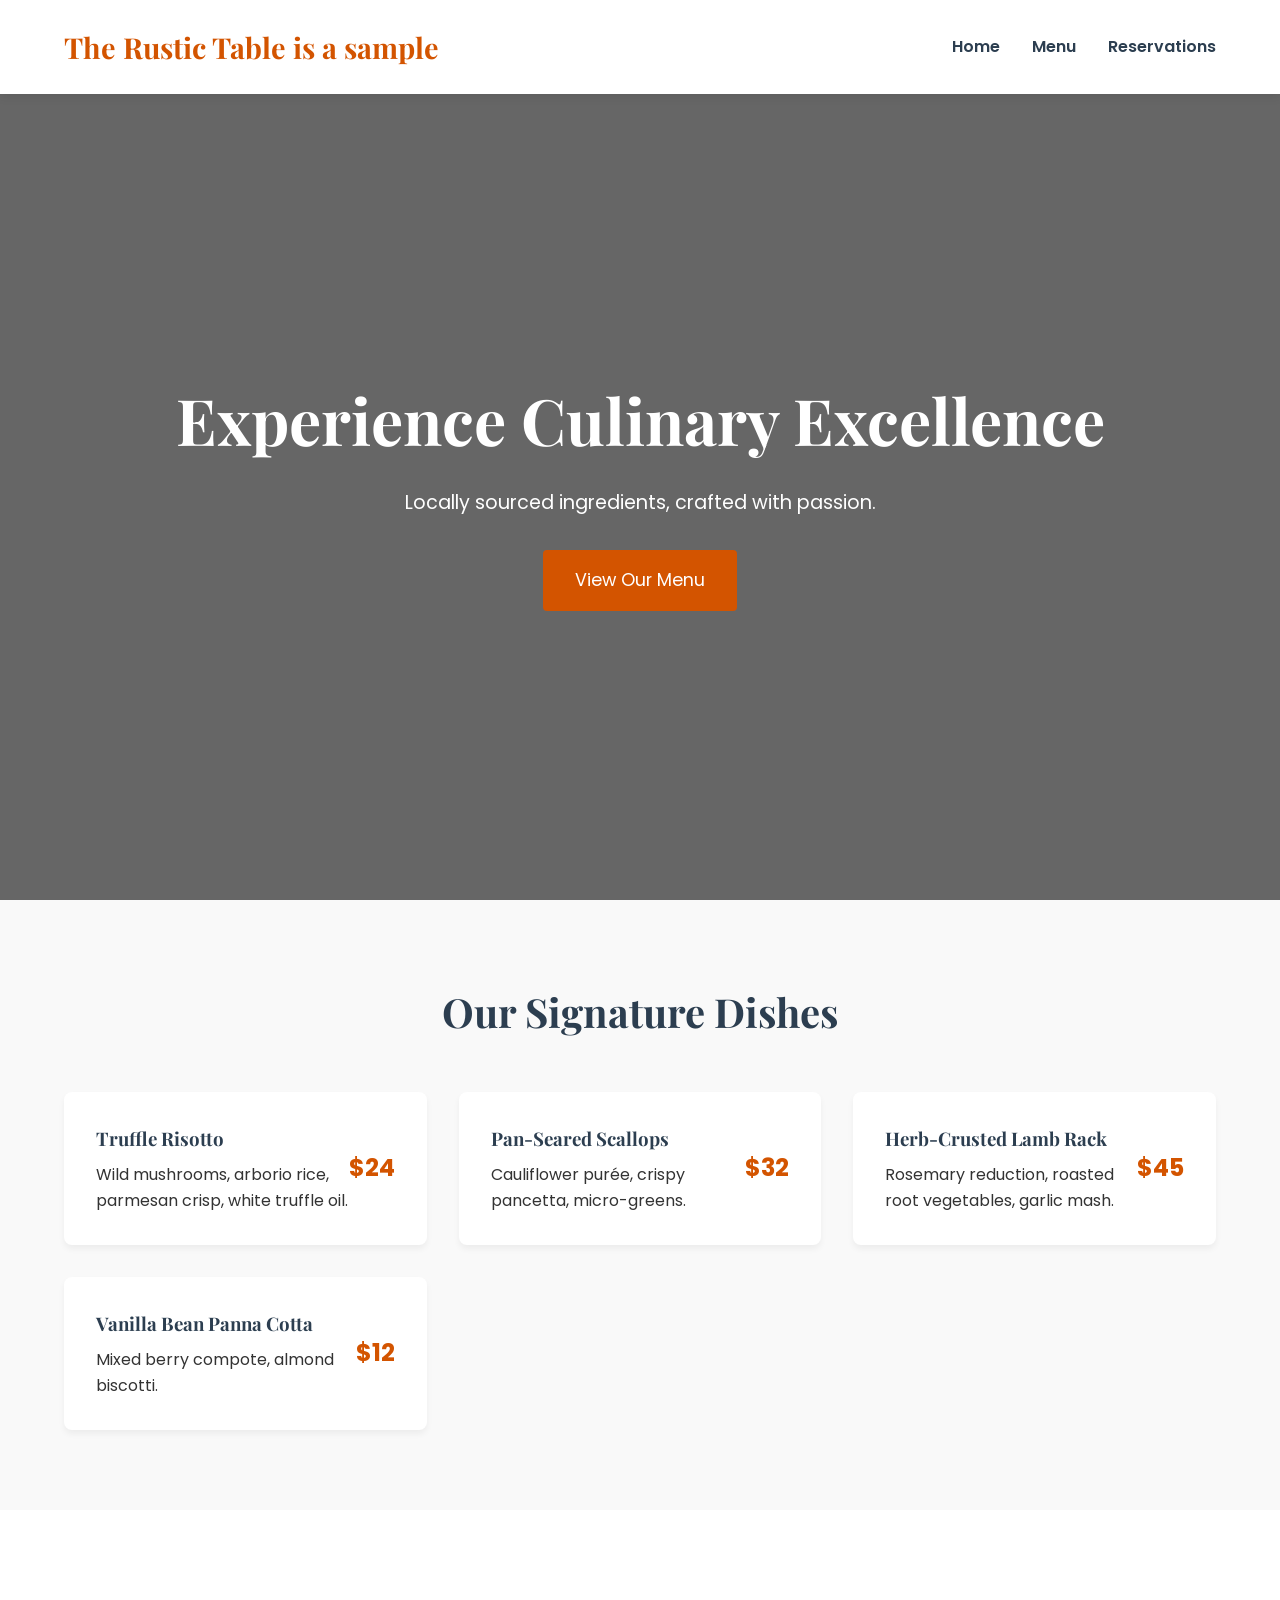
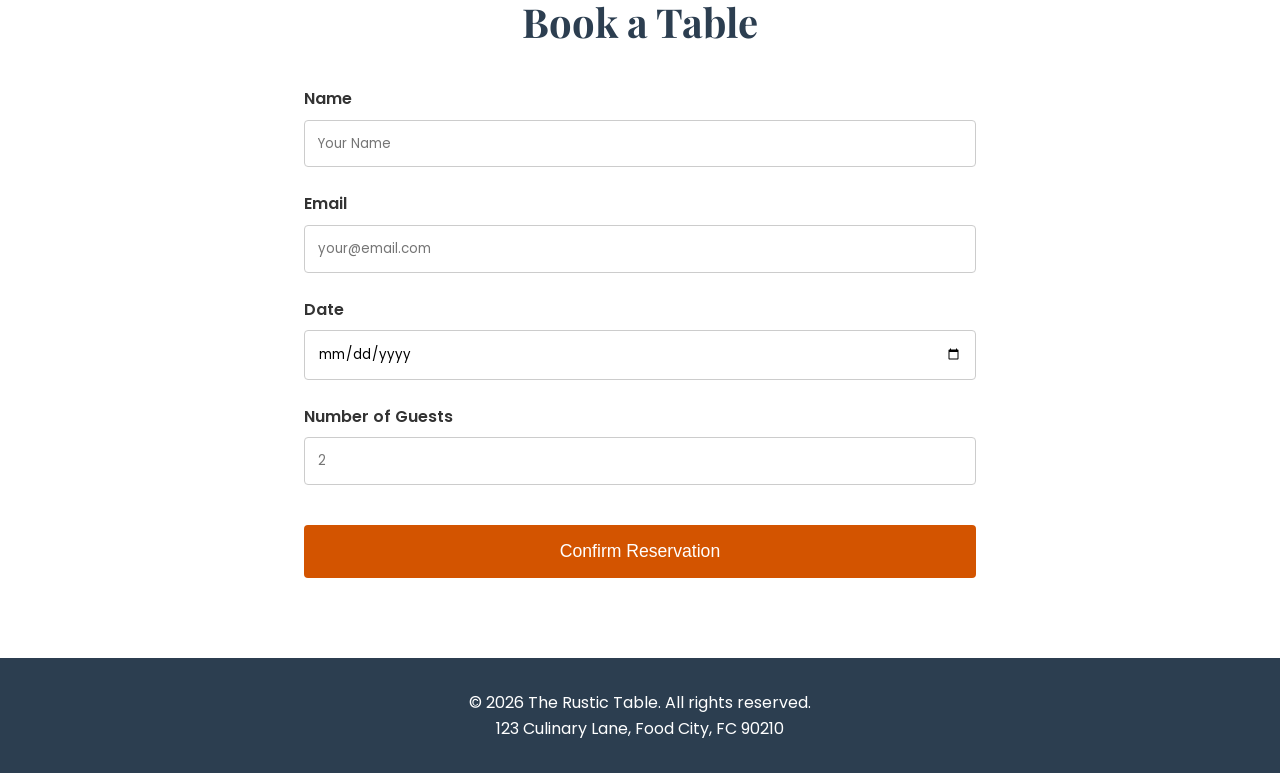
<file: index.html>
<!DOCTYPE html>
<html lang="en">
<head>
    <meta charset="UTF-8">
    <meta name="viewport" content="width=device-width, initial-scale=1.0">
    <title>The Rustic Table | Fine Dining</title>
    <link rel="stylesheet" href="style.css">
    <!-- Google Fonts for typography -->
    <link href="https://fonts.googleapis.com/css2?family=Playfair+Display:wght@400;700&family=Poppins:wght@300;400;600&display=swap" rel="stylesheet">
</head>
<body>
    <!-- Navigation -->
    <nav class="navbar">
        <div class="nav-brand">The Rustic Table is a sample</div>
        <ul class="nav-links">
            <li><a href="#home">Home</a></li>
            <li><a href="#menu">Menu</a></li>
            <li><a href="#reservations">Reservations</a></li>
        </ul>
    </nav>

    <!-- Hero Section -->
    <header id="home" class="hero">
        <div class="hero-content">
            <h1>Experience Culinary Excellence</h1>
            <p>Locally sourced ingredients, crafted with passion.</p>
            <a href="#menu" class="btn">View Our Menu</a>
        </div>
    </header>

    <!-- Menu Section -->
    <section id="menu" class="menu-section">
        <h2>Our Signature Dishes</h2>
        <div class="menu-grid">
            <div class="menu-item">
                <div class="menu-item-info">
                    <h3>Truffle Risotto</h3>
                    <p>Wild mushrooms, arborio rice, parmesan crisp, white truffle oil.</p>
                </div>
                <span class="price">$24</span>
            </div>
            <div class="menu-item">
                <div class="menu-item-info">
                    <h3>Pan-Seared Scallops</h3>
                    <p>Cauliflower purée, crispy pancetta, micro-greens.</p>
                </div>
                <span class="price">$32</span>
            </div>
            <div class="menu-item">
                <div class="menu-item-info">
                    <h3>Herb-Crusted Lamb Rack</h3>
                    <p>Rosemary reduction, roasted root vegetables, garlic mash.</p>
                </div>
                <span class="price">$45</span>
            </div>
            <div class="menu-item">
                <div class="menu-item-info">
                    <h3>Vanilla Bean Panna Cotta</h3>
                    <p>Mixed berry compote, almond biscotti.</p>
                </div>
                <span class="price">$12</span>
            </div>
        </div>
    </section>

    <!-- Reservation Section -->
    <section id="reservations" class="reservation-section">
        <h2>Book a Table</h2>
        <form id="reservation-form" class="reservation-form">
            <div class="form-group">
                <label for="name">Name</label>
                <input type="text" id="name" required placeholder="Your Name">
            </div>
            <div class="form-group">
                <label for="email">Email</label>
                <input type="email" id="email" required placeholder="your@email.com">
            </div>
            <div class="form-group">
                <label for="date">Date</label>
                <input type="date" id="date" required>
            </div>
            <div class="form-group">
                <label for="guests">Number of Guests</label>
                <input type="number" id="guests" min="1" max="12" required placeholder="2">
            </div>
            <button type="submit" class="btn btn-submit">Confirm Reservation</button>
        </form>
        <div id="form-message" class="hidden"></div>
    </section>

    <!-- Footer -->
    <footer>
        <p>&copy; 2026 The Rustic Table. All rights reserved.</p>
        <p>123 Culinary Lane, Food City, FC 90210</p>
    </footer>

    <script src="script.js"></script>
</body>
</html>
</file>
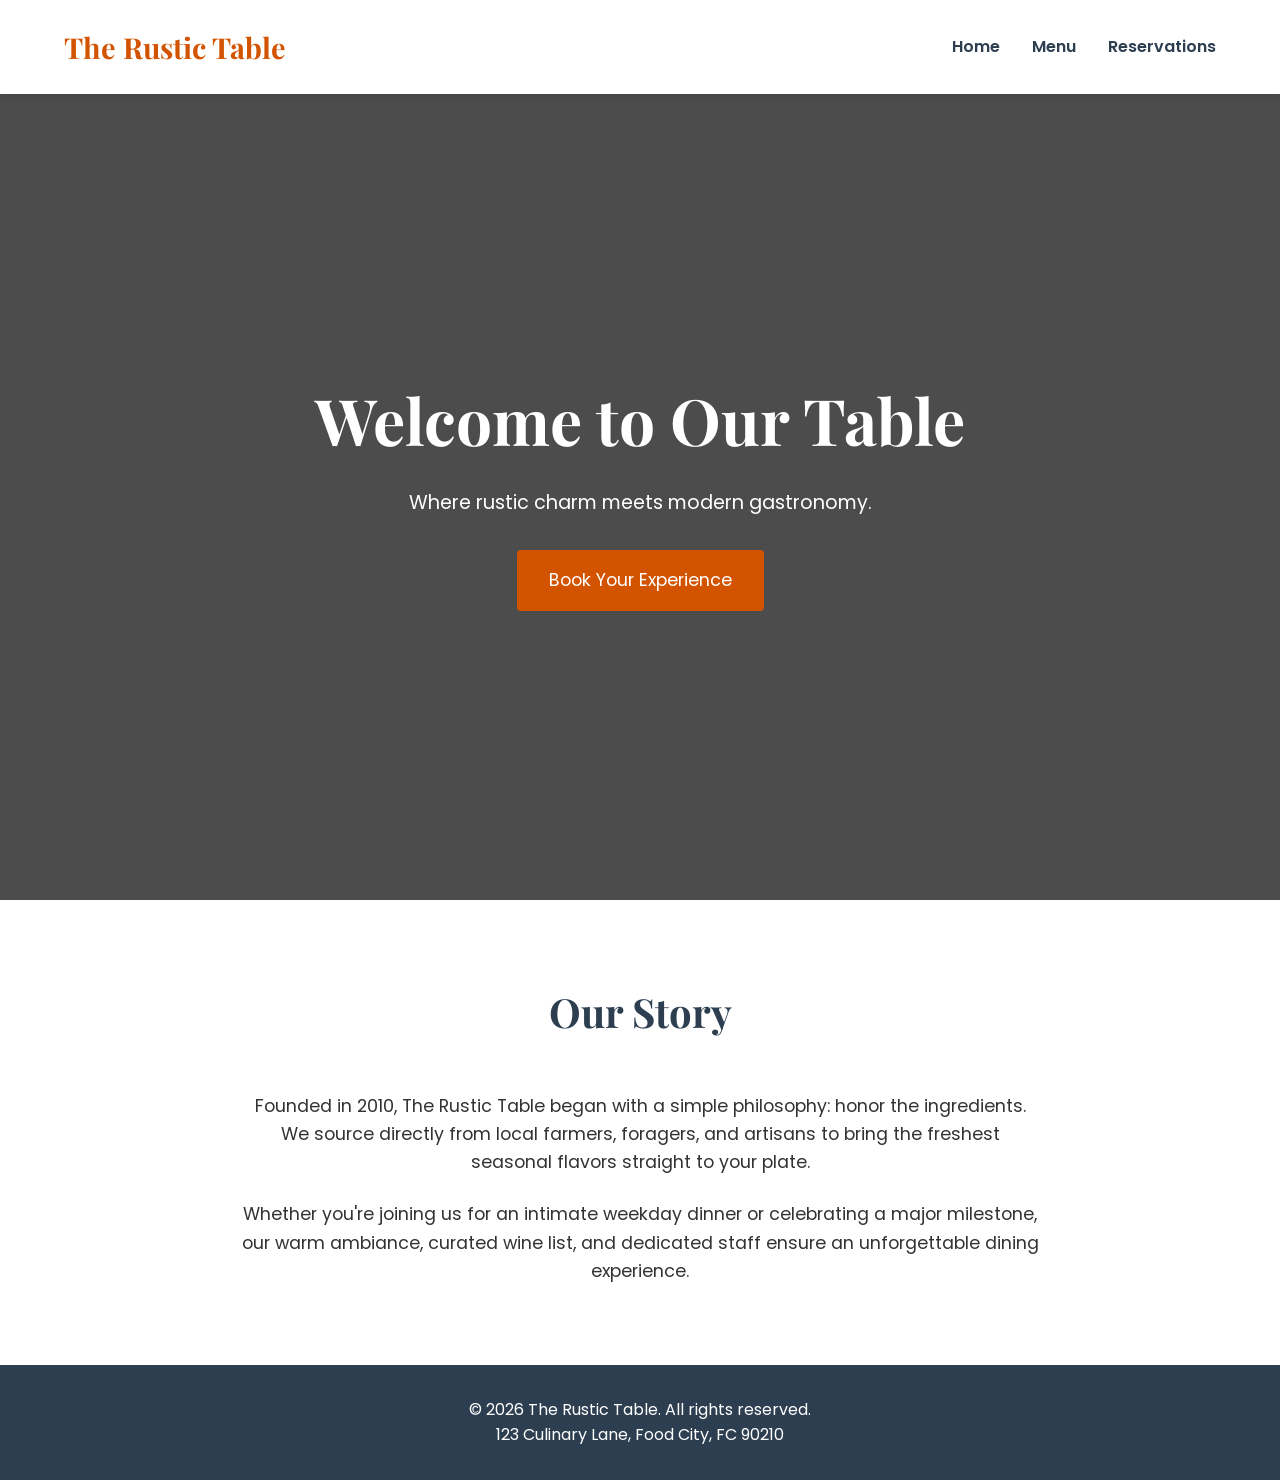
<file: home.html>
<!DOCTYPE html>
<html lang="en">
<head>
    <meta charset="UTF-8">
    <meta name="viewport" content="width=device-width, initial-scale=1.0">
    <title>Home | The Rustic Table</title>
    <link rel="stylesheet" href="style.css">
    <!-- Google Fonts for typography -->
    <link href="https://fonts.googleapis.com/css2?family=Playfair+Display:wght@400;700&family=Poppins:wght@300;400;600&display=swap" rel="stylesheet">
</head>
<body>
    <!-- Navigation -->
    <nav class="navbar">
        <div class="nav-brand">The Rustic Table</div>
        <ul class="nav-links">
            <li><a href="home.html">Home</a></li>
            <li><a href="index.html#menu">Menu</a></li>
            <li><a href="index.html#reservations">Reservations</a></li>
        </ul>
    </nav>

    <!-- Welcome Hero Section -->
    <header class="hero" style="background: linear-gradient(rgba(0, 0, 0, 0.7), rgba(0, 0, 0, 0.7)), url('https://images.unsplash.com/photo-1414235077428-338989a2e8c0?ixlib=rb-4.0.3&auto=format&fit=crop&w=1920&q=80') center/cover;">
        <div class="hero-content">
            <h1>Welcome to Our Table</h1>
            <p>Where rustic charm meets modern gastronomy.</p>
            <a href="index.html#reservations" class="btn">Book Your Experience</a>
        </div>
    </header>

    <!-- Our Story Section -->
    <section class="menu-section" style="background-color: var(--white);">
        <h2>Our Story</h2>
        <div style="max-width: 800px; margin: 0 auto; text-align: center; font-size: 1.1rem; color: var(--text-color);">
            <p style="margin-bottom: 1.5rem;">Founded in 2010, The Rustic Table began with a simple philosophy: honor the ingredients. We source directly from local farmers, foragers, and artisans to bring the freshest seasonal flavors straight to your plate.</p>
            <p>Whether you're joining us for an intimate weekday dinner or celebrating a major milestone, our warm ambiance, curated wine list, and dedicated staff ensure an unforgettable dining experience.</p>
        </div>
    </section>

    <!-- Footer -->
    <footer>
        <p>&copy; 2026 The Rustic Table. All rights reserved.</p>
        <p>123 Culinary Lane, Food City, FC 90210</p>
    </footer>

    <script src="script.js"></script>
</body>
</html>
</file>
<file: style.css>
/* CSS Variables for easy theming */
:root {
    --primary-color: #2c3e50;
    --accent-color: #d35400;
    --light-bg: #f9f9f9;
    --text-color: #333;
    --white: #ffffff;
    --font-heading: 'Playfair Display', serif;
    --font-body: 'Poppins', sans-serif;
}

/* Reset and Base Styles */
* {
    margin: 0;
    padding: 0;
    box-sizing: border-box;
}

html {
    scroll-behavior: smooth;
}

body {
    font-family: var(--font-body);
    color: var(--text-color);
    line-height: 1.6;
    background-color: var(--white);
}

h1, h2, h3 {
    font-family: var(--font-heading);
    color: var(--primary-color);
}

/* Navigation */
.navbar {
    display: flex;
    justify-content: space-between;
    align-items: center;
    padding: 1.5rem 5%;
    background-color: var(--white);
    box-shadow: 0 2px 10px rgba(0,0,0,0.1);
    position: fixed;
    width: 100%;
    top: 0;
    z-index: 1000;
}

.nav-brand {
    font-family: var(--font-heading);
    font-size: 1.8rem;
    font-weight: 700;
    color: var(--accent-color);
}

.nav-links {
    list-style: none;
    display: flex;
    gap: 2rem;
}

.nav-links a {
    text-decoration: none;
    color: var(--primary-color);
    font-weight: 600;
    transition: color 0.3s;
}

.nav-links a:hover {
    color: var(--accent-color);
}

/* Hero Section */
.hero {
    height: 100vh;
    background: linear-gradient(rgba(0, 0, 0, 0.6), rgba(0, 0, 0, 0.6)), url('https://images.unsplash.com/photo-1517248135467-4c7edcad34c4?ixlib=rb-4.0.3&auto=format&fit=crop&w=1920&q=80') center/cover;
    display: flex;
    align-items: center;
    justify-content: center;
    text-align: center;
    padding-top: 80px;
}

.hero-content h1 {
    color: var(--white);
    font-size: 4rem;
    margin-bottom: 1rem;
}

.hero-content p {
    color: var(--white);
    font-size: 1.2rem;
    margin-bottom: 2rem;
}

.btn {
    display: inline-block;
    padding: 1rem 2rem;
    background-color: var(--accent-color);
    color: var(--white);
    text-decoration: none;
    border: none;
    border-radius: 4px;
    font-size: 1.1rem;
    cursor: pointer;
    transition: background-color 0.3s;
}

.btn:hover {
    background-color: #a04000;
}

/* Menu Section */
.menu-section {
    padding: 5rem 5%;
    background-color: var(--light-bg);
    text-align: center;
}

.menu-section h2 {
    font-size: 2.5rem;
    margin-bottom: 3rem;
}

.menu-grid {
    display: grid;
    grid-template-columns: repeat(auto-fit, minmax(300px, 1fr));
    gap: 2rem;
    max-width: 1200px;
    margin: 0 auto;
}

.menu-item {
    background: var(--white);
    padding: 2rem;
    border-radius: 8px;
    box-shadow: 0 4px 6px rgba(0,0,0,0.05);
    display: flex;
    justify-content: space-between;
    align-items: center;
    text-align: left;
}

.menu-item h3 {
    margin-bottom: 0.5rem;
}

.price {
    font-size: 1.5rem;
    font-weight: 700;
    color: var(--accent-color);
}

/* Reservation Section */
.reservation-section {
    padding: 5rem 5%;
    max-width: 800px;
    margin: 0 auto;
    text-align: center;
}

.reservation-section h2 {
    font-size: 2.5rem;
    margin-bottom: 2rem;
}

.reservation-form {
    display: grid;
    gap: 1.5rem;
    text-align: left;
}

.form-group {
    display: flex;
    flex-direction: column;
}

.form-group label {
    margin-bottom: 0.5rem;
    font-weight: 600;
}

.form-group input {
    padding: 0.8rem;
    border: 1px solid #ccc;
    border-radius: 4px;
    font-family: var(--font-body);
}

.btn-submit {
    width: 100%;
    margin-top: 1rem;
}

.hidden {
    display: none;
}

#form-message {
    margin-top: 1.5rem;
    padding: 1rem;
    border-radius: 4px;
    font-weight: 600;
}

.success {
    background-color: #d4edda;
    color: #155724;
}

/* Footer */
footer {
    background-color: var(--primary-color);
    color: var(--white);
    text-align: center;
    padding: 2rem 5%;
}

/* Responsive */
@media (max-width: 768px) {
    .nav-links {
        display: none; /* Add a hamburger menu in JS for mobile production */
    }
    
    .hero-content h1 {
        font-size: 2.5rem;
    }
    
    .menu-item {
        flex-direction: column;
        text-align: center;
    }
    
    .price {
        margin-top: 1rem;
    }
}
/* CSS Variables for easy theming */
:root {
    --primary-color: #2c3e50;
    --accent-color: #d35400;
    --light-bg: #f9f9f9;
    --text-color: #333;
    --white: #ffffff;
    --font-heading: 'Playfair Display', serif;
    --font-body: 'Poppins', sans-serif;
}

/* Reset and Base Styles */
* {
    margin: 0;
    padding: 0;
    box-sizing: border-box;
}

html {
    scroll-behavior: smooth;
}

body {
    font-family: var(--font-body);
    color: var(--text-color);
    line-height: 1.6;
    background-color: var(--white);
}

h1, h2, h3 {
    font-family: var(--font-heading);
    color: var(--primary-color);
}

/* Navigation */
.navbar {
    display: flex;
    justify-content: space-between;
    align-items: center;
    padding: 1.5rem 5%;
    background-color: var(--white);
    box-shadow: 0 2px 10px rgba(0,0,0,0.1);
    position: fixed;
    width: 100%;
    top: 0;
    z-index: 1000;
}

.nav-brand {
    font-family: var(--font-heading);
    font-size: 1.8rem;
    font-weight: 700;
    color: var(--accent-color);
}

.nav-links {
    list-style: none;
    display: flex;
    gap: 2rem;
}

.nav-links a {
    text-decoration: none;
    color: var(--primary-color);
    font-weight: 600;
    transition: color 0.3s;
}

.nav-links a:hover {
    color: var(--accent-color);
}

/* Hero Section */
.hero {
    height: 100vh;
    display: flex;
    align-items: center;
    justify-content: center;
    text-align: center;
    padding-top: 80px;
}

/* Note: Background images are applied inline in the HTML to differentiate the pages */

.hero-content h1 {
    color: var(--white);
    font-size: 4rem;
    margin-bottom: 1rem;
}

.hero-content p {
    color: var(--white);
    font-size: 1.2rem;
    margin-bottom: 2rem;
}

.btn {
    display: inline-block;
    padding: 1rem 2rem;
    background-color: var(--accent-color);
    color: var(--white);
    text-decoration: none;
    border: none;
    border-radius: 4px;
    font-size: 1.1rem;
    cursor: pointer;
    transition: background-color 0.3s;
}

.btn:hover {
    background-color: #a04000;
}

/* Menu Section (Reused for Our Story) */
.menu-section {
    padding: 5rem 5%;
    background-color: var(--light-bg);
    text-align: center;
}

.menu-section h2 {
    font-size: 2.5rem;
    margin-bottom: 3rem;
}

.menu-grid {
    display: grid;
    grid-template-columns: repeat(auto-fit, minmax(300px, 1fr));
    gap: 2rem;
    max-width: 1200px;
    margin: 0 auto;
}

.menu-item {
    background: var(--white);
    padding: 2rem;
    border-radius: 8px;
    box-shadow: 0 4px 6px rgba(0,0,0,0.05);
    display: flex;
    justify-content: space-between;
    align-items: center;
    text-align: left;
}

.menu-item h3 {
    margin-bottom: 0.5rem;
}

.price {
    font-size: 1.5rem;
    font-weight: 700;
    color: var(--accent-color);
}

/* Reservation Section */
.reservation-section {
    padding: 5rem 5%;
    max-width: 800px;
    margin: 0 auto;
    text-align: center;
}

.reservation-section h2 {
    font-size: 2.5rem;
    margin-bottom: 2rem;
}

.reservation-form {
    display: grid;
    gap: 1.5rem;
    text-align: left;
}

.form-group {
    display: flex;
    flex-direction: column;
}

.form-group label {
    margin-bottom: 0.5rem;
    font-weight: 600;
}

.form-group input {
    padding: 0.8rem;
    border: 1px solid #ccc;
    border-radius: 4px;
    font-family: var(--font-body);
}

.btn-submit {
    width: 100%;
    margin-top: 1rem;
}

.hidden {
    display: none;
}

#form-message {
    margin-top: 1.5rem;
    padding: 1rem;
    border-radius: 4px;
    font-weight: 600;
}

.success {
    background-color: #d4edda;
    color: #155724;
}

/* Footer */
footer {
    background-color: var(--primary-color);
    color: var(--white);
    text-align: center;
    padding: 2rem 5%;
}

/* Responsive */
@media (max-width: 768px) {
    .nav-links {
        display: none;
    }
    
    .hero-content h1 {
        font-size: 2.5rem;
    }
    
    .menu-item {
        flex-direction: column;
        text-align: center;
    }
    
    .price {
        margin-top: 1rem;
    }
}
</file>
